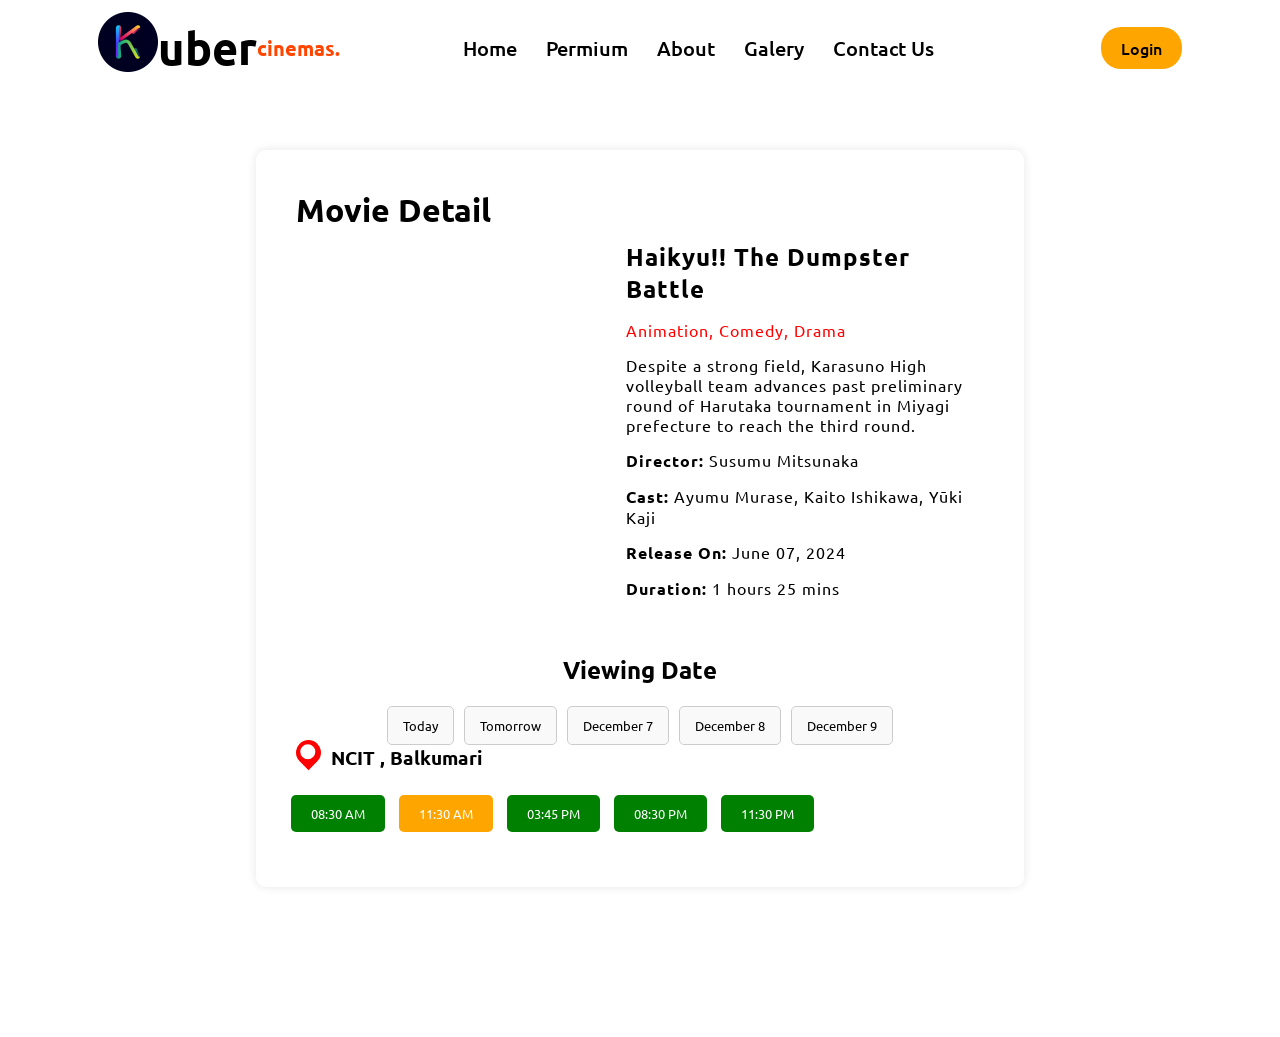
<file: project/moviedetails/index.html>
<!DOCTYPE html>
<html lang="en">
<head>
    <meta charset="UTF-8">
    <meta name="viewport" content="width=device-width, initial-scale=1.0">
    <title>Movie Detail</title>
    <link rel="stylesheet" href="style.css">
</head>
<body>
    <nav class="navbar">
        <div class="max-width">
            <div class="logo"><a href="../index.html"><div class="image"><img src="../images/logo-modified.png"></div>uber<span>cinemas.</span></a></div>
            <ul class="menu">
                <li><a href="../index.html">Home</a></li>
                <li><a href="#premmium">Permium</a></li>
                <li><a href="#about">About</a></li>
                <li><a href="#education">Galery</a></li>
                <li><a href="#contact">Contact Us</a></li>
            </ul>
            <div class="signin"><a href="../loginpage/loginpage.html">Login</a></div>
        </div>
    </nav>
    
        
    <div class="container">
        <h1>Movie Detail</h1>

        <div class="movie-detail">
            <div class="movie-info">
                <iframe width="560" height="315" src="https://www.youtube.com/embed/pl4a2eQUgpc" frameborder="0" allow="accelerometer; autoplay; clipboard-write; encrypted-media; gyroscope; picture-in-picture" allowfullscreen></iframe>
                <div class="movie-description">
                    <h2>Haikyu!! The Dumpster Battle</h2>
                    <p class="genre">Animation, Comedy, Drama</p>
                    <p>Despite a strong field, Karasuno High volleyball team advances past preliminary round of Harutaka tournament in Miyagi prefecture to reach the third round.</p>
                    <p><strong>Director:</strong> Susumu Mitsunaka</p>
                    <p><strong>Cast:</strong> Ayumu Murase, Kaito Ishikawa, Yūki Kaji</p>
                    <p><strong>Release On:</strong> June 07, 2024</p>
                    <p><strong>Duration:</strong> 1 hours 25 mins</p>
                </div>
            </div>
        </div>

        <div class="viewing-times">
            <h2>Viewing Date</h2>
            <div class="date-selector">
                <button class="date-button" data-offset="0"></button>
                <button class="date-button" data-offset="1"></button>
                <button class="date-button" data-offset="2"></button>
                <button class="date-button" data-offset="3"></button>
                <button class="date-button" data-offset="4"></button>
            </div>

            <div class="theater">
                <div class="pinmain">
                    <div class="pin"></div>
                <h3>NCIT , Balkumari</h3>
                </div>
                <a href="../MovieScreen/index.html"><button class="time">08:30 AM</button></a>
                <a href="../MovieScreen/index.html"><button class="time">11:30 AM</button></a>
                <a href="../MovieScreen/index.html"><button class="time">03:45 PM</button></a>
                <a href="../MovieScreen/index.html"><button class="time">08:30 PM</button></a>
                <a href="../MovieScreen/index.html"><button class="time">11:30 PM</button></a>

            </div>
        </div>
    </div>
    <script src="script.js"></script>
</body>
</html>
</file>
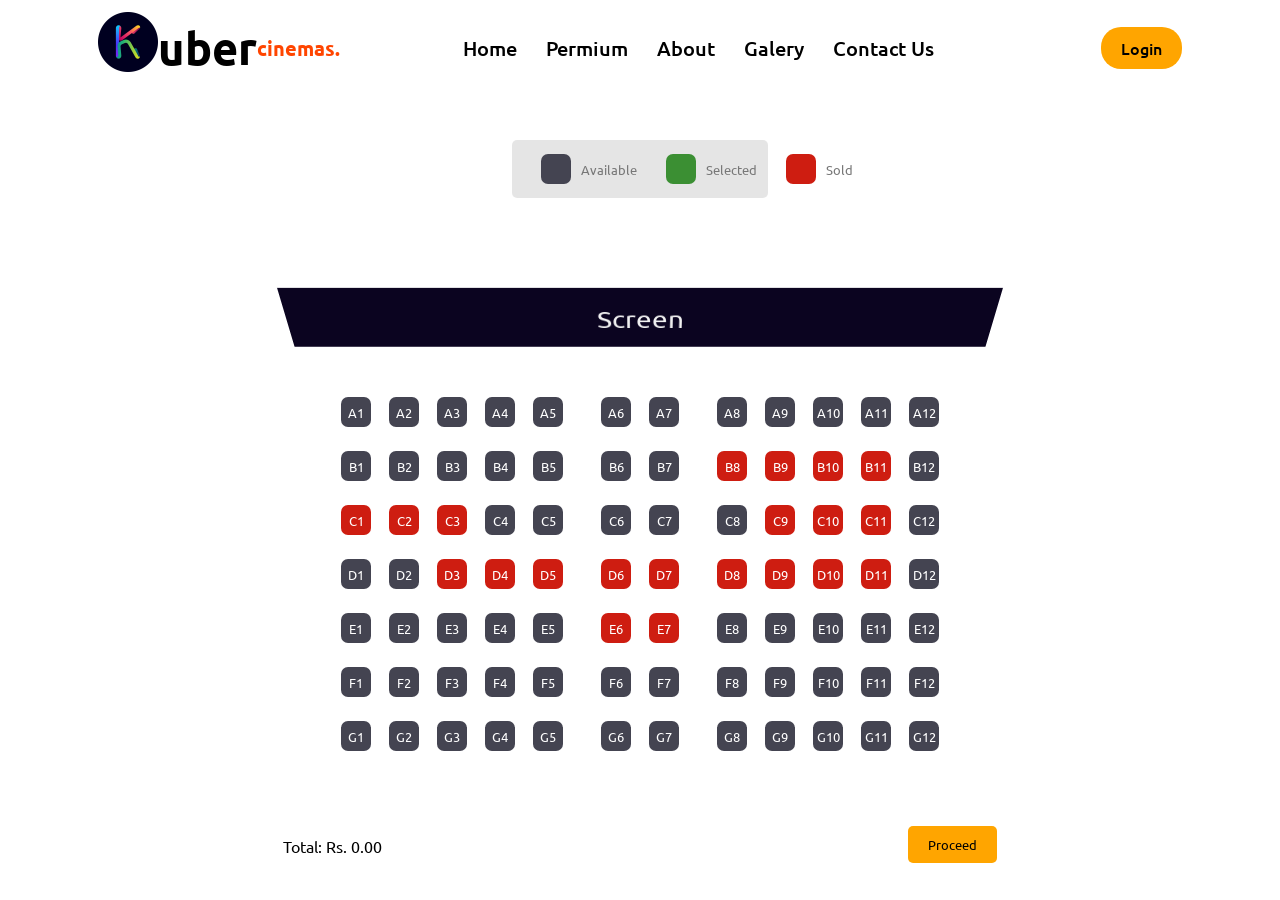
<file: project/MovieScreen/index.html>
<!DOCTYPE html>
<html lang="en">

<head>
    <meta charset="UTF-8">
    <meta name="viewport" content="width=device-width, initial-scale=1.0">
    <link rel="stylesheet" href="style.css">
    <title>Movie Seat Booking</title>
</head>

<body>
    
    <nav class="navbar">
        <div class="max-width">
            <div class="logo"><a href="../index.html"><div class="image"><img src="../images/logo-modified.png"></div>uber<span>cinemas.</span></a></div>
            <ul class="menu">
                <li><a href="#home">Home</a></li>
                <li><a href="#premmium">Permium</a></li>
                <li><a href="#about">About</a></li>
                <li><a href="#education">Galery</a></li>
                <li><a href="#contact">Contact Us</a></li>
            </ul>
            <div class="signin"><a href="loginpage/loginpage.html">Login</a></div>
        </div>
    </nav>
     <section id="Home">
        
    <div class="movie-container">
        <p id="movie"></p>
    </div>

    <ul class="showcase">
        <li>
            <div class="seat"></div>
            <small>Available</small>
        </li>
        <li>
            <div class="seat selected"></div>
            <small>Selected</small>
        </li>
        <li>
            <div class="seat sold"></div>
            <small>Sold</small>
        </li>
    </ul>

    <div class="container">
        <div class="screen"><span>Screen</span></div>
        <!-- Seat rows with 5-2-5 format -->
        <div class="row">
            <div class="seat" data-seat-number="A1">A1</div>
            <div class="seat" data-seat-number="A2">A2</div>
            <div class="seat" data-seat-number="A3">A3</div>
            <div class="seat" data-seat-number="A4">A4</div>
            <div class="seat" data-seat-number="A5">A5</div>
            <div class="aisle"></div>
            <div class="seat" data-seat-number="A6">A6</div>
            <div class="seat" data-seat-number="A7">A7</div>
            <div class="aisle"></div>
            <div class="seat" data-seat-number="A8">A8</div>
            <div class="seat" data-seat-number="A9">A9</div>
            <div class="seat" data-seat-number="A10">A10</div>
            <div class="seat" data-seat-number="A11">A11</div>
            <div class="seat" data-seat-number="A12">A12</div>
        </div>
        <div class="row">
            <div class="seat" data-seat-number="B1">B1</div>
            <div class="seat" data-seat-number="B2">B2</div>
            <div class="seat" data-seat-number="B3">B3</div>
            <div class="seat" data-seat-number="B4">B4</div>
            <div class="seat" data-seat-number="B5">B5</div>
            <div class="aisle"></div>
            <div class="seat" data-seat-number="B6">B6</div>
            <div class="seat" data-seat-number="B7">B7</div>
            <div class="aisle"></div>
            <div class="seat sold" data-seat-number="B8">B8</div>
            <div class="seat sold" data-seat-number="B9">B9</div>
            <div class="seat sold" data-seat-number="B10">B10</div>
            <div class="seat sold" data-seat-number="B11">B11</div>
            <div class="seat" data-seat-number="B12">B12</div>
        </div>
        <div class="row">
            <div class="seat sold" data-seat-number="C1">C1</div>
            <div class="seat sold" data-seat-number="C2">C2</div>
            <div class="seat sold" data-seat-number="C3">C3</div>
            <div class="seat" data-seat-number="C4">C4</div>
            <div class="seat" data-seat-number="C5">C5</div>
            <div class="aisle"></div>
            <div class="seat" data-seat-number="C6">C6</div>
            <div class="seat" data-seat-number="C7">C7</div>
            <div class="aisle"></div>
            <div class="seat" data-seat-number="C8">C8</div>
            <div class="seat sold" data-seat-number="C9">C9</div>
            <div class="seat sold" data-seat-number="C10">C10</div>
            <div class="seat sold" data-seat-number="C11">C11</div>
            <div class="seat" data-seat-number="C12">C12</div>
        </div>
        <div class="row">
            <div class="seat" data-seat-number="D1">D1</div>
            <div class="seat" data-seat-number="D2">D2</div>
            <div class="seat sold" data-seat-number="D3">D3</div>
            <div class="seat sold" data-seat-number="D4">D4</div>
            <div class="seat sold" data-seat-number="D5">D5</div>
            <div class="aisle"></div>
            <div class="seat sold" data-seat-number="D6">D6</div>
            <div class="seat sold" data-seat-number="D7">D7</div>
            <div class="aisle"></div>
            <div class="seat sold" data-seat-number="D8">D8</div>
            <div class="seat sold" data-seat-number="D9">D9</div>
            <div class="seat sold" data-seat-number="D10">D10</div>
            <div class="seat sold" data-seat-number="D11">D11</div>
            <div class="seat" data-seat-number="D12">D12</div>
        </div>
        <div class="row">
            <div class="seat" data-seat-number="E1">E1</div>
            <div class="seat" data-seat-number="E2">E2</div>
            <div class="seat" data-seat-number="E3">E3</div>
            <div class="seat" data-seat-number="E4">E4</div>
            <div class="seat" data-seat-number="E5">E5</div>
            <div class="aisle"></div>
            <div class="seat sold" data-seat-number="E6">E6</div>
            <div class="seat sold" data-seat-number="E7">E7</div>
            <div class="aisle"></div>
            <div class="seat" data-seat-number="E8">E8</div>
            <div class="seat" data-seat-number="E9">E9</div>
            <div class="seat" data-seat-number="E10">E10</div>
            <div class="seat" data-seat-number="E11">E11</div>
            <div class="seat" data-seat-number="E12">E12</div>
        </div>
        <div class="row">
            <div class="seat" data-seat-number="F1">F1</div>
            <div class="seat" data-seat-number="F2">F2</div>
            <div class="seat" data-seat-number="F3">F3</div>
            <div class="seat" data-seat-number="F4">F4</div>
            <div class="seat" data-seat-number="F5">F5</div>
            <div class="aisle"></div>
            <div class="seat" data-seat-number="F6">F6</div>
            <div class="seat" data-seat-number="F7">F7</div>
            <div class="aisle"></div>
            <div class="seat" data-seat-number="F8">F8</div>
            <div class="seat" data-seat-number="F9">F9</div>
            <div class="seat" data-seat-number="F10">F10</div>
            <div class="seat" data-seat-number="F11">F11</div>
            <div class="seat" data-seat-number="F12">F12</div>
        </div>
        <div class="row">
            <div class="seat" data-seat-number="G1">G1</div>
            <div class="seat" data-seat-number="G2">G2</div>
            <div class="seat" data-seat-number="G3">G3</div>
            <div class="seat" data-seat-number="G4">G4</div>
            <div class="seat" data-seat-number="G5">G5</div>
            <div class="aisle"></div>
            <div class="seat" data-seat-number="G6">G6</div>
            <div class="seat" data-seat-number="G7">G7</div>
            <div class="aisle"></div>
            <div class="seat" data-seat-number="G8">G8</div>
            <div class="seat" data-seat-number="G9">G9</div>
            <div class="seat" data-seat-number="G10">G10</div>
            <div class="seat" data-seat-number="G11">G11</div>
            <div class="seat" data-seat-number="G12">G12</div>
        </div>
    </div>


<footer>
    <p>Total: Rs. <span id="totalPrice">0.00</span></p>
            <a href="../paymentscreen/index.html"><button id="proceedButton">Proceed
            </button></a>
            
        </footer>
    </section>
    <script src="script.js"></script>
</body>

</html>
</file>
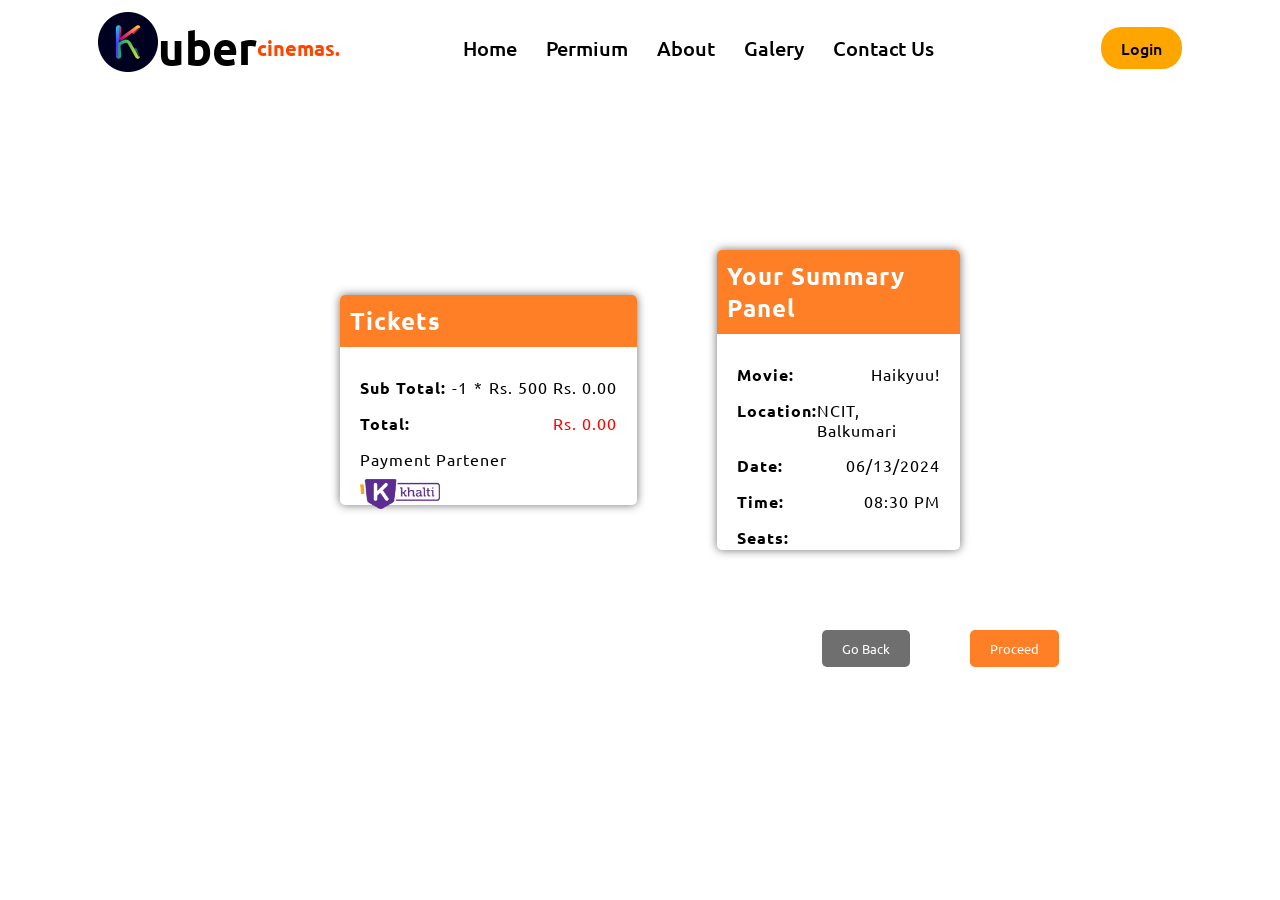
<file: project/paymentscreen/index.html>
<!DOCTYPE html>
<html lang="en">

<head>
    <meta charset="UTF-8">
    <meta name="viewport" content="width=device-width, initial-scale=1.0">
    <link rel="stylesheet" href="style.css">
    <title>Payment Page</title>
</head>

<body>
    <nav class="navbar">
        <div class="max-width">
            <div class="logo"><a href="../index.html"><div class="image"><img src="../images/logo-modified.png"></div>uber<span>cinemas.</span></a></div>
            <ul class="menu">
                <li><a href="../index.html">Home</a></li>
                <li><a href="#premmium">Permium</a></li>
                <li><a href="#about">About</a></li>
                <li><a href="#education">Galery</a></li>
                <li><a href="#contact">Contact Us</a></li>
            </ul>
            <div class="signin"><a href="../loginpage/loginpage.html">Login</a></div>
        </div>
    </nav>
    <div class="main">
    <div class="container">
        <div class="tickets-panel">
            <h2>Tickets</h2>
            <div class="tickets-details">
                <p><strong>Sub Total:</strong> <span id="numSeats"></span><span id="mul">*</span></strong><span id="seatprice"></span><span id="totalPrice">Rs. 0.00</span></p>
                <p><strong>Total:</strong> <span id="totalAmount" class="total-amount">Rs. 0.00</span></p>
            </div>
            <div class="pay">
                <p>Payment Partener</p>
                    <img src="../images/movie/Khalti_Logo.png" alt="visa">
                    
            </div>
        </div>
        <div class="summary-panel">
            <h2>Your Summary Panel</h2>
            <div class="summary-details">
                <p><strong>Movie:</strong> Haikyuu!</p>
                <p><strong>Location:</strong>NCIT, Balkumari</p>
                <p><strong>Date:</strong> 06/13/2024</p>
                <p><strong>Time:</strong> 08:30 PM</p>
                <p><strong>Seats:</strong> <span id="selectedSeats" class="seat-number"></span></p>
            </div>
        </div>
        </div>
        <div class="buttons">
            <button class="reserve" onclick="goBack()">Go Back</button>
            <button class="buy-now" onclick="confirmPayment()">Proceed</button>
            
        </div>
    
    </div>
    <script src="script.js">
        
    </script>
</body>

</html>
</file>
<file: project/moviedetails/style.css>
@import url('https://fonts.googleapis.com/css2?family=Poppins:wght@400;500;600;700&family=Roboto:ital,wght@0,400;0,900;1,400;1,700&family=Ubuntu:wght@400;500;700&display=swap');

* {
    box-sizing: border-box;
    top: 0;
    margin: 0;
    padding: 0;
    text-decoration: none;
    font-family: 'Ubuntu', sans-serif;


}

html {
    scroll-behavior: smooth;
}

body {
    background-color: white;
}

::selection {
    background-color: black;
    color: white;
}

::-webkit-scrollbar {
    width: 0px;
    background-color: #f1f1f1;
}

::-webkit-scrollbar-thumb {
    background-color: rgb(116, 116, 116);
}

.navbar {
    position: fixed;
    width: 100%;
    z-index: 999;
    font-family: 'Ubuntu', sans-serif;

}



.max-width {
    max-width: 1300px;
    margin: 12px auto 0 auto;
    display: flex;
    justify-content: space-between;
    align-items: center;

}



.navbar .max-width {
    display: flex;
    align-items: center;
    justify-content: space-evenly;

}

.navbar .max-width .logo a {
    color: black;
    font-size: 45px;
    font-weight: 600;
    align-items: center;
    justify-content: center;
    text-decoration: none;



}
.logo a{
    display: flex;
    align-items: center; 
   
}

.logo img {
    max-height: 60px;
    max-width:65px;
}

.navbar .menu li {
    display: inline-block;
    list-style:none;
 }

.navbar .menu li a {
    color: black;
    font-size: 20px;
    font-weight: 500;
    margin-left: 25px;
    position: relative;
    text-decoration: none;

}

.navbar .menu li a::after {
    content: '';
    width: 0;
    height: 2px;
    background: black;
    position: absolute;
    left: 50%;
    transform: translateX(-50%);
    bottom: -5px;
    transition: width 0.5s;
    text-decoration: none;

}

.navbar .menu li a:hover::after {
    width: 70%;
}

.menu-bar {
    color: black;
    font-size: 23px;
    cursor: pointer;
    font-size: 25px;
    display: none;
}



.navbar .logo a span {
    color:orangered;
    transition: all 0.3s ease;
    font-size: 20px;

}
.navbar .signin{
    margin-left: 70px;
}
.navbar .signin a{
    background-color: orange;
    padding: 10px 20px;
    border-radius: 20px;
    font-weight: 500;
    color: black;
    transition: all 0.3s ease;
}

.container {
    width: 60%;
    margin: 150px auto;
    padding: 30px;
    background: white;
    border-radius: 10px;
    box-shadow: 0 0 10px rgba(0, 0, 0, 0.1);
}
.container h1{
    margin: 10px;
}
 .viewing-times h2 {
    text-align: center;
    margin-top: 0;
}

.movie-info {
    display: flex;
    gap: 40px;
}

.movie-info iframe {
    flex: 1 1 0%;
    height: 280px;
}

.movie-description {
    flex: 1 1 40%;
    letter-spacing: 1px;
}

.movie-description h2 {
    margin-bottom: 15px;
}
.movie-description p {
    margin-bottom: 15px;
}
.genre {
    color: red;
    margin-bottom: 10px;

}

.viewing-times {
    margin-top: 40px;

}

.date-selector {
    display: flex;
    gap: 10px;
    margin-top: 20px;
    justify-content: center;
}

.date-button {
    padding: 10px 15px;
    border: 1px solid #ccc;
    border-radius: 5px;
    cursor: pointer;
    background-color: #f9f9f9;
}

.date-button:hover {
    background-color: #e0e0e0;
}

.theater {
    margin-bottom: 20px;

}

.time {
    margin: 5px;
    padding: 10px 20px;
    border: none;
    border-radius: 5px;
    cursor: pointer;
}

/* Available Time Button */
.time.available {
    background-color: green;
    color: white;
}

/* Fast-Filling Time Button */
.time.fast-filling {
    background-color: orange;
    color: white;
}

/* Sold Time Button */
.time.sold {
    background-color: red;
    color: white;
}

  .pinmain{
    display: flex;
  }
  .pin {
    top: -15px;
    width: 25px ;
    height: 25px ;
    background-color: red ;
    border-radius: 60px 60px 0px 60px ;
    position:relative ;
    transform: rotate(45deg);
    margin: 10px;
  }
  .pin::after {
    content: "" ;
    width: 15px ;
    height: 15px ;
    background: white ;
    position: absolute ;
    left: 16.9% ;
    top: 19% ;
    border-radius: 20px ;
  }
</file>
<file: project/MovieScreen/style.css>
@import url('https://fonts.googleapis.com/css2?family=Poppins:wght@400;500;600;700&family=Roboto:ital,wght@0,400;0,900;1,400;1,700&family=Ubuntu:wght@400;500;700&display=swap');

* {
    box-sizing: border-box;
    top: 0;
    margin: 0;
    padding: 0;
    text-decoration: none;
    font-family: 'Ubuntu', sans-serif;


}

html {
    scroll-behavior: smooth;
}

body {
    background-color: white;
}

::selection {
    background-color: black;
    color: white;
}

::-webkit-scrollbar {
    width: 0px;
    background-color: #f1f1f1;
}

::-webkit-scrollbar-thumb {
    background-color: rgb(116, 116, 116);
}

.navbar {
    position: fixed;
    width: 100%;
    font-family: 'Ubuntu', sans-serif;

}



.max-width {
    max-width: 1300px;
    margin: 12px auto 0 auto;
    display: flex;
    justify-content: space-between;
    align-items: center;

}



.navbar .max-width {
    display: flex;
    align-items: center;
    justify-content: space-evenly;

}

.navbar .max-width .logo a {
    color: black;
    font-size: 45px;
    font-weight: 600;
    align-items: center;
    justify-content: center;
    text-decoration: none;



}
.logo a{
    display: flex;
    align-items: center; 
   
}

.logo img {
    max-height: 60px;
    max-width:65px;
}

.navbar .menu li {
    display: inline-block;
    list-style:none;
 }

.navbar .menu li a {
    color: black;
    font-size: 20px;
    font-weight: 500;
    margin-left: 25px;
    position: relative;
    text-decoration: none;

}

.navbar .menu li a::after {
    content: '';
    width: 0;
    height: 2px;
    background: black;
    position: absolute;
    left: 50%;
    transform: translateX(-50%);
    bottom: -5px;
    transition: width 0.5s;
    text-decoration: none;

}

.navbar .menu li a:hover::after {
    width: 70%;
}

.navbar .logo a span {
    color:orangered;
    transition: all 0.3s ease;
    font-size: 20px;

}
.navbar .signin{
    margin-left: 70px;
}
.navbar .signin a{
    background-color: orange;
    padding: 10px 20px;
    border-radius: 20px;
    font-weight: 500;
    color: black;
    transition: all 0.3s ease;
}

#Home{
    margin-top: 140px;
}
.container {
    perspective: 1000px;
    width: 60%;
    margin: 10px auto;
    padding: 30px;
    background: white;
}


.screen {
    background-color: #0b0420;
    height: 70px;
    color: #f1f1f1;
    text-align: center;
    width: 100%;
    margin: 35px 0;
    transform: rotateX(-45deg);
    box-shadow: 0 3px 10px rgba(255, 255, 255, 0.7);
}
.screen span {
    position: relative;
    top: 20px;
    font-size: 28px;
}

.row {
    display: flex;
    justify-content: center;
    margin: 6px 0;
}

.aisle {
    flex: 0 0 20px; /* Adjust the width of the aisle */
    height: 30px; /* Adjust the height of the aisle */
}

.seat {
    background-color: #444451;
    height: 30px;
    width: 30px;
    margin: 9px;
    border-radius: 7px;
    font-size: 13px;
    display: flex;
    justify-content: center;
    align-items: center;
    color: #fff;
    cursor: pointer;
}

.seat.selected {
    background-color: #3b8f33;
}

.seat.sold {
    background-color: #ce1d11;
    cursor: not-allowed;
}

.showcase {
    display: flex;
    justify-content: space-between;
    list-style-type: none;
    background: rgba(0, 0, 0, 0.1);
    padding: 5px 10px;
    border-radius: 5px;
    color: #777;
    margin: 20px auto;
    width: 20%;
}

.showcase li {
    display: flex;
    align-items: center;
    margin: 0 10px;
}

.showcase .seat {
    margin-right: 10px;
}

footer {
    display: flex;
 justify-content: space-around;    
 padding: 20px;
    color: black;
}

footer button {
    padding: 10px 20px;
    background-color: orange;
    color: black;
    border: none;
    border-radius: 5px;
    cursor: pointer;
}

footer p {
    margin: 10px 0 0;
}
</file>
<file: project/paymentscreen/style.css>
@import url('https://fonts.googleapis.com/css2?family=Poppins:wght@400;500;600;700&family=Roboto:ital,wght@0,400;0,900;1,400;1,700&family=Ubuntu:wght@400;500;700&display=swap');

* {
    box-sizing: border-box;
    top: 4;
    margin: 0;
    padding: 0;
    text-decoration: none;
    font-family: 'Ubuntu', sans-serif;


}

html {
    scroll-behavior: smooth;
}

body {
    background-color: white;
}

::selection {
    background-color: black;
    color: white;
}

::-webkit-scrollbar {
    width: 0px;
    background-color: #f1f1f1;
}

::-webkit-scrollbar-thumb {
    background-color: rgb(116, 116, 116);
}

.navbar {
    position: fixed;
    width: 100%;
    z-index: 999;
    font-family: 'Ubuntu', sans-serif;

}



.max-width {
    max-width: 1300px;
    margin: 12px auto 0 auto;
    display: flex;
    justify-content: space-between;
    align-items: center;

}



.navbar .max-width {
    display: flex;
    align-items: center;
    justify-content: space-evenly;

}

.navbar .max-width .logo a {
    color: black;
    font-size: 45px;
    font-weight: 600;
    align-items: center;
    justify-content: center;
    text-decoration: none;



}
.logo a{
    display: flex;
    align-items: center; 
   
}

.logo img {
    max-height: 60px;
    max-width:65px;
}

.navbar .menu li {
    display: inline-block;
    list-style:none;
 }

.navbar .menu li a {
    color: black;
    font-size: 20px;
    font-weight: 500;
    margin-left: 25px;
    position: relative;
    text-decoration: none;

}

.navbar .menu li a::after {
    content: '';
    width: 0;
    height: 2px;
    background: black;
    position: absolute;
    left: 50%;
    transform: translateX(-50%);
    bottom: -5px;
    transition: width 0.5s;
    text-decoration: none;

}

.navbar .menu li a:hover::after {
    width: 70%;
}



.navbar .logo a span {
    color:orangered;
    transition: all 0.3s ease;
    font-size: 20px;

}
.navbar .signin{
    margin-left: 70px;
}
.navbar .signin a{
    background-color: orange;
    padding: 10px 20px;
    border-radius: 20px;
    font-weight: 500;
    color: black;
    transition: all 0.3s ease;
}

.main{
    width: 100%;
}
.container {
    padding-top: 250px;
    display: flex;
    flex-direction: row;
    align-items: center;
    border-radius: 5px;
    margin-left: 25%;
    width: 50%;
    letter-spacing: 1px;
}
.container p{
    padding-top: 10px;
}
.summary-panel {
    background-color: #fff;
    border-radius: 5px;
    padding: 20px;
    width: 80%;
    height: 300px;
        box-shadow: #6f6f6f 0px 0px 10px;


}
.tickets-panel {
    background-color: #fff;
    border-radius: 5px;
    margin: 0px 80px 0px 20px;
    padding: 20px;
    width: 100%;
    height: 210px;
    box-shadow: #6f6f6f 0px 0px 10px;
}
.summary-panel h2, .tickets-panel h2 {
    background-color: #ff7f27;
    color: white;
    margin: -20px -20px 20px -20px;
    padding: 10px;
    border-top-left-radius: 5px;
    border-top-right-radius: 5px;
}

.summary-details p, .tickets-details p {
    display: flex;
    justify-content: space-between;
    margin: 5px 0;
}

.seat-number {
    padding: 5px 10px;
    border-radius: 5px;
    
}

.total-amount {
    color: red;
}


.pay img{
    width: 80px;
    margin-top: 10px;
    height: 30px;
    object-fit: cover;
}

.buttons {
    display: flex;
    justify-content: center;
    gap: 60px;
    margin: 80px 0px 0px 600px;
}

button {
    background-color: #6f6f6f;
    color: white;
    border: none;
    padding: 10px 20px;
    border-radius: 5px;
    cursor: pointer;
}

button.buy-now {
    background-color: #ff7f27;

}
</file>
